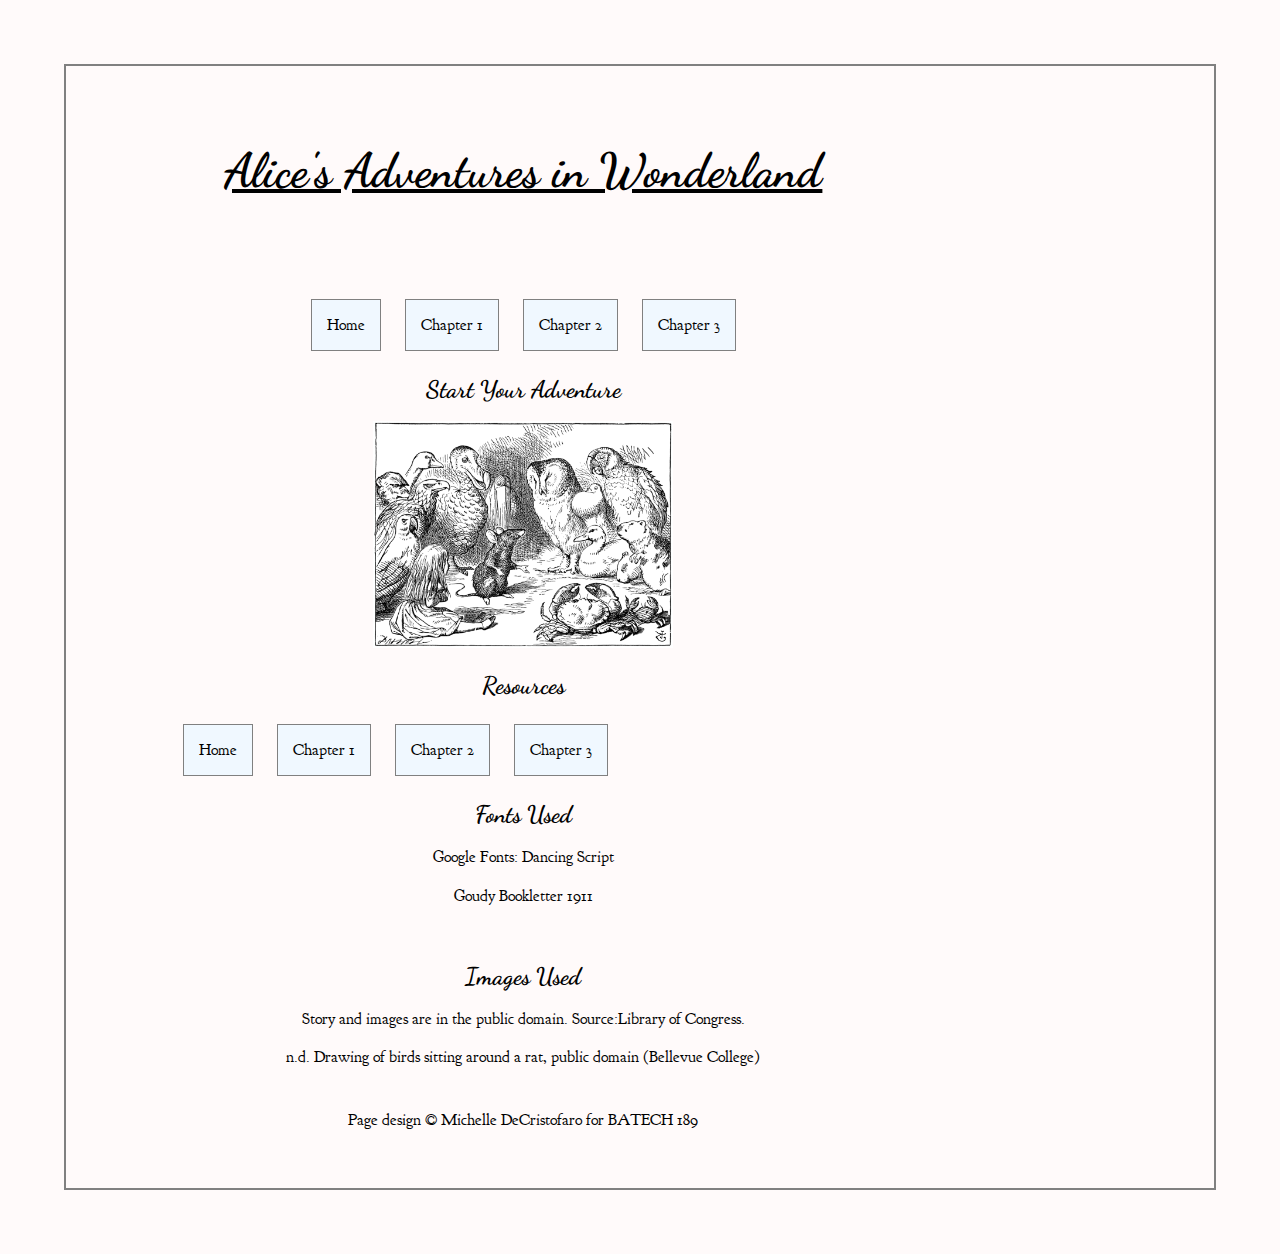
<file: index.html>
<!DOCTYPE html>
<html lang="en">
    <head>
        <meta charset="UTF-8" />
        <link rel="stylesheet" href="style.css">
       
    <title>Alice's Adventures in Wonderland</title>

<link rel="preconnect" href="https://fonts.googleapis.com">
<link rel="preconnect" href="https://fonts.gstatic.com" crossorigin>
<link href="https://fonts.googleapis.com/css2?family=Dancing+Script:wght@400..700&display=swap" rel="stylesheet">
        
<link rel="preconnect" href="https://fonts.googleapis.com">
<link rel="preconnect" href="https://fonts.gstatic.com" crossorigin>
<link href="https://fonts.googleapis.com/css2?family=Goudy+Bookletter+1911&display=swap" rel="stylesheet">

        
        <style>

            h1{
                text-align: center;
                font-family: "Dancing Script", cursive;
                line-height: 2em;
                font-size: xxx-large
            }
            h2{
                font-family: "Dancing Script", cursive;
                text-align: center;
                }    
              
            footer, div {
                text-align: center;
            }
            p, li{
                text-align: center;
            }
           
        </style>
        
        
    </head>
    <body>
    <header>
        <h1>Alice's Adventures in Wonderland</h1>
        </header><br>
        <main>
            <div class="flex container">
    <nav>
        
        <ul>
        <li><a href="index.html" class="flex-item">Home</a></li>
        <li><a href="alice_chapter1.html" class="flex-item">Chapter 1</a></li>
        <li><a href="alice_chapter2.html" class="flex-item">Chapter 2</a></li>
        <li><a href="alice_chapter3.html" class="flex-item">Chapter 3</a></li>
        </ul>
        </nav>
            </div>
            <section><br>
    <h2>Start Your Adventure</h2>
   
            </section>
    <div>
        <img src="alice_3.png" alt= "drawing birds sitting around a rat" width= "300">
    </div>
            
            <section>
        <h2>Resources</h2><br>
                
        <ul>
        <li><a href="index.html" class="flex-item">Home</a></li>
        <li><a href="alice_chapter1.html" class="flex-item">Chapter 1</a></li>
        <li><a href="alice_chapter2.html" class="flex-item">Chapter 2</a></li>
        <li><a href="alice_chapter3.html" class="flex-item">Chapter 3</a></li>
            </ul>
            </section>
            <br>
            
            <section>
            <h2>Fonts Used</h2>
            
            <p>Google Fonts:
                <a href="https://fonts.google.com/specimen/Dancing+Script" target="_blank">Dancing Script</a></p>
            <p><a href="https://fonts.google.com/specimen/Goudy+Bookletter+1911" target="_blank">Goudy Bookletter 1911</a></p>
            </section>
            <br>
        <h2>Images Used</h2>
            <section>
            <p>Story and images are in the public domain. Source:<a href="https://www.loc.gov/item/12031272" target="_blank">Library of Congress.</a></p>
            <p>n.d. Drawing of birds sitting around a rat, public domain (Bellevue College)</p>
           </section>
            
            </main>
            
            <footer>    
            <p>Page design &copy; Michelle DeCristofaro for BATECH 189</p>    
            </footer>
            
 
    </body>
</html>
</file>
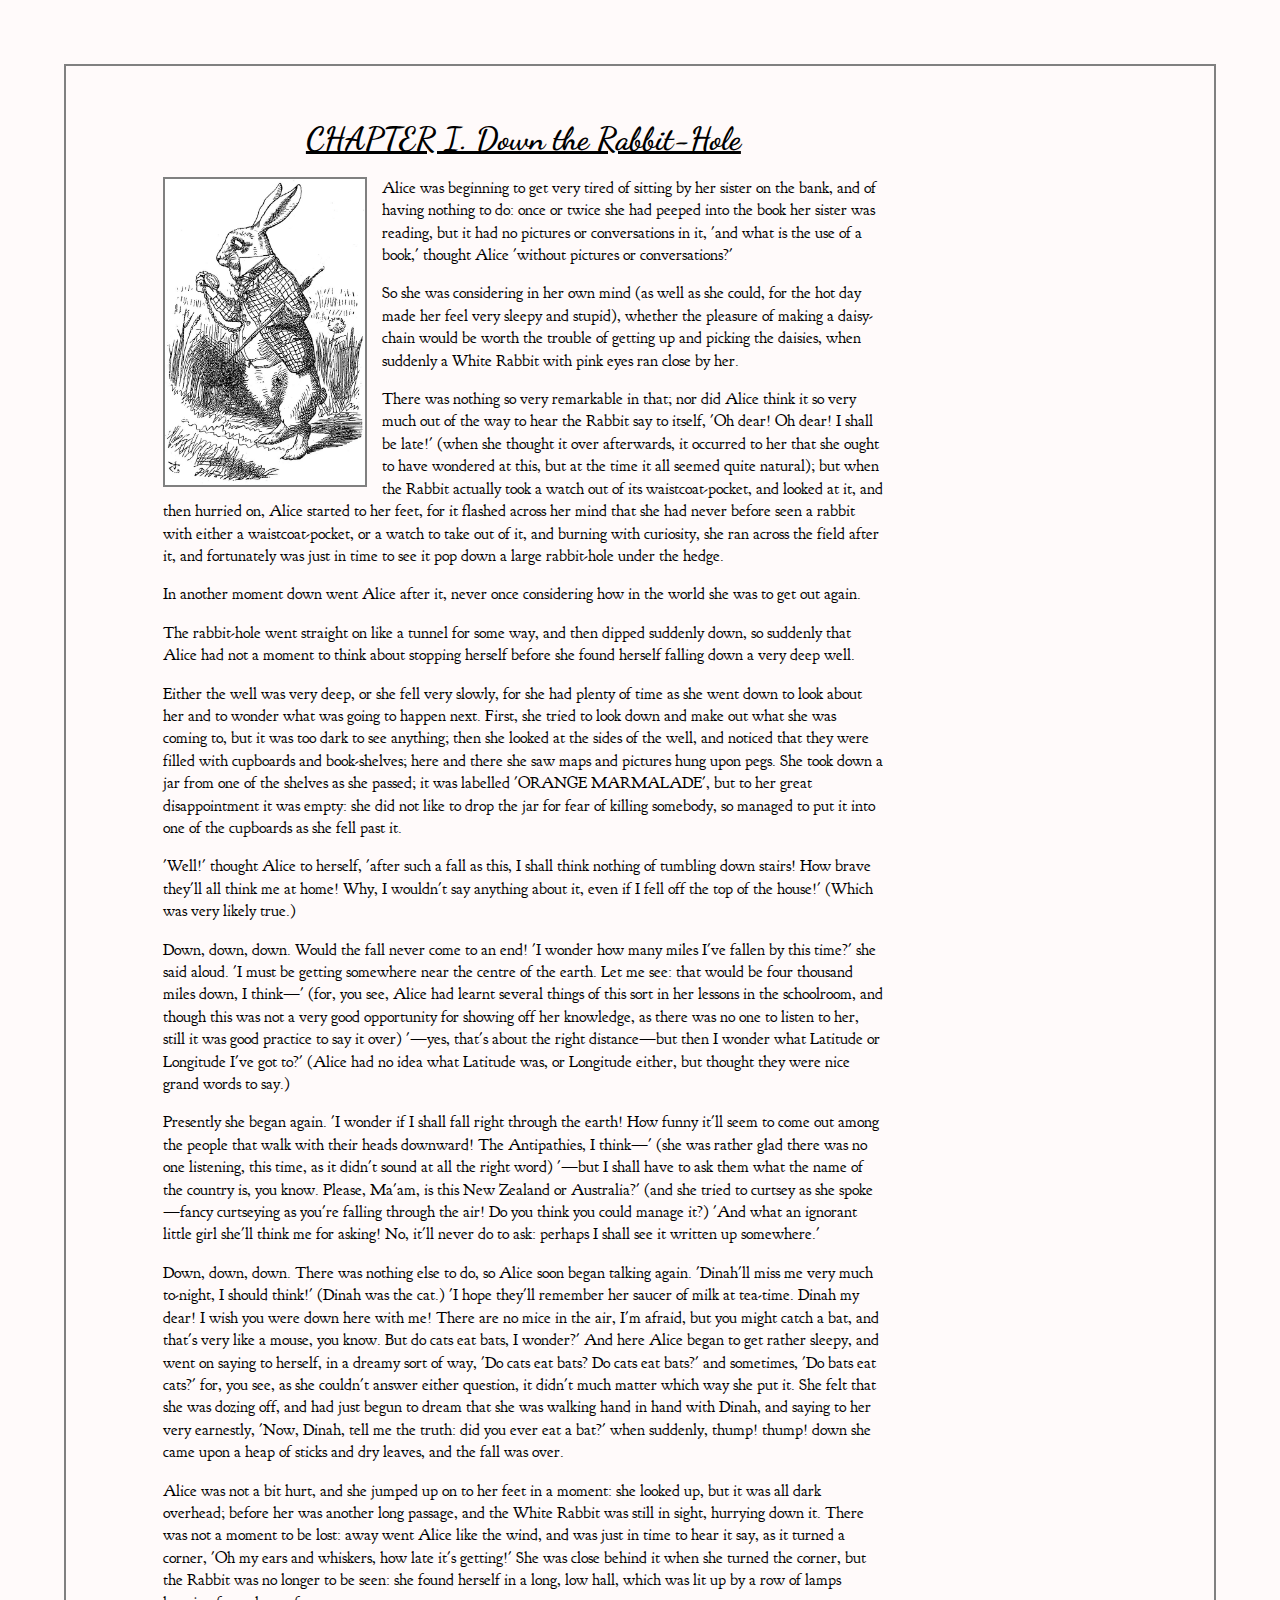
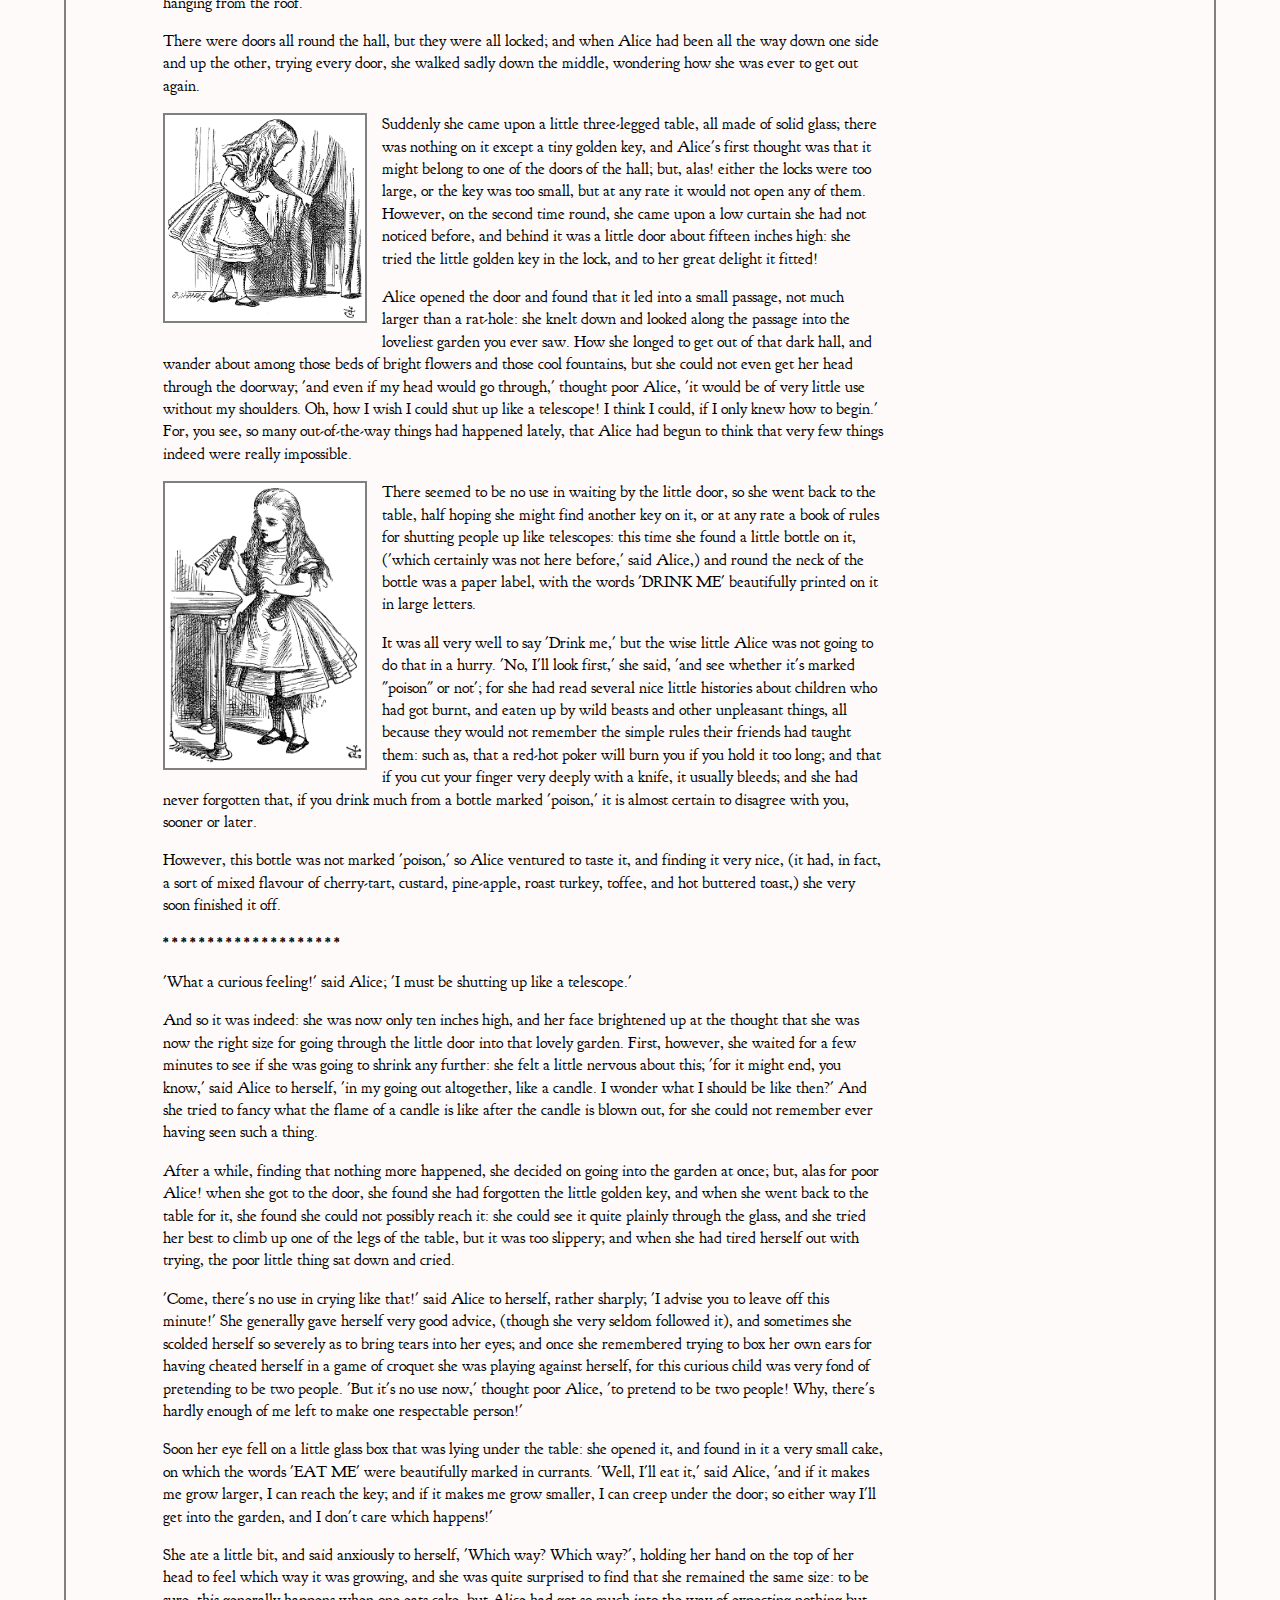
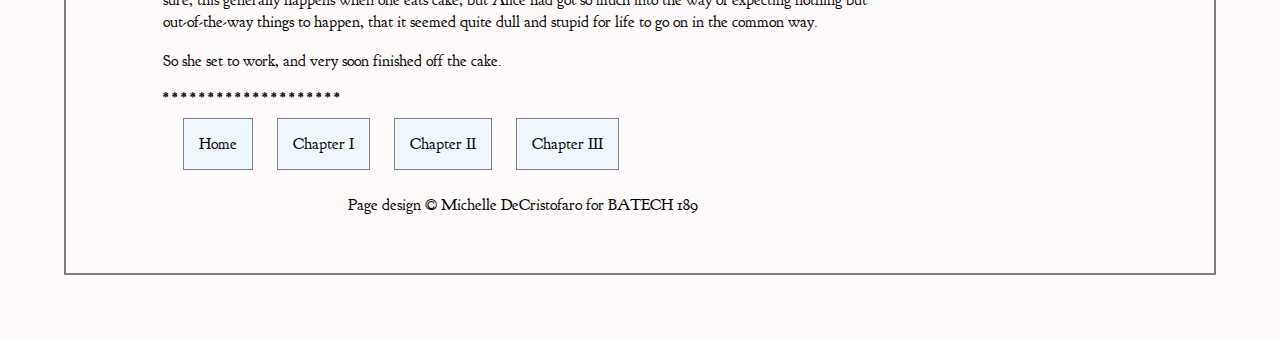
<file: alice_chapter1.html>
<!doctype html>
<html lang="en">
  <head>
    <meta charset="UTF-8" />
    <link rel="stylesheet" href="style.css" />
 <title>Chapter I. Down the Rabbit-Hole</title>
    
    <link rel="preconnect" href="https://fonts.googleapis.com" />
    <link rel="preconnect" href="https://fonts.gstatic.com" crossorigin />
    <link href="https://fonts.googleapis.com/css2?family=Dancing+Script:wght@400..700&display=swap" rel="stylesheet" />

    <link rel="preconnect" href="https://fonts.googleapis.com" />
    <link rel="preconnect" href="https://fonts.gstatic.com" crossorigin />
    <link href="https://fonts.googleapis.com/css2?family=Goudy+Bookletter+1911&display=swap" rel="stylesheet" />

   
    <style>
      img {
        float: left;
        margin-right: 15px;
        margin-bottom: 10px;
        border: solid grey 2px;
      }
      li,
      footer {
        text-align: center;
      }

      .flex-item {
        background-color: aliceblue;
        padding: 15px;
        margin-top: 20px;
        border: solid grey 1px;
      }
    </style>
  </head>

  <body>
    <main>
      <header>
        <h1>CHAPTER I. Down the Rabbit-Hole</h1>
      </header>

      <section>
        <img src="alice_1.jpg" alt="drawing birds sitting around a rat" width="200" />
        <p>
          Alice was beginning to get very tired of sitting by her sister on the bank, and of having nothing to do: once
          or twice she had peeped into the book her sister was reading, but it had no pictures or conversations in it,
          'and what is the use of a book,' thought Alice 'without pictures or conversations?'
        </p>

        <p>
          So she was considering in her own mind (as well as she could, for the hot day made her feel very sleepy and
          stupid), whether the pleasure of making a daisy-chain would be worth the trouble of getting up and picking the
          daisies, when suddenly a White Rabbit with pink eyes ran close by her.
        </p>

        <p>
          There was nothing so very remarkable in that; nor did Alice think it so very much out of the way to hear the
          Rabbit say to itself, 'Oh dear! Oh dear! I shall be late!' (when she thought it over afterwards, it occurred
          to her that she ought to have wondered at this, but at the time it all seemed quite natural); but when the
          Rabbit actually took a watch out of its waistcoat-pocket, and looked at it, and then hurried on, Alice started
          to her feet, for it flashed across her mind that she had never before seen a rabbit with either a
          waistcoat-pocket, or a watch to take out of it, and burning with curiosity, she ran across the field after it,
          and fortunately was just in time to see it pop down a large rabbit-hole under the hedge.
        </p>

        <p>
          In another moment down went Alice after it, never once considering how in the world she was to get out again.
        </p>

        <p>
          The rabbit-hole went straight on like a tunnel for some way, and then dipped suddenly down, so suddenly that
          Alice had not a moment to think about stopping herself before she found herself falling down a very deep well.
        </p>

        <p>
          Either the well was very deep, or she fell very slowly, for she had plenty of time as she went down to look
          about her and to wonder what was going to happen next. First, she tried to look down and make out what she was
          coming to, but it was too dark to see anything; then she looked at the sides of the well, and noticed that
          they were filled with cupboards and book-shelves; here and there she saw maps and pictures hung upon pegs. She
          took down a jar from one of the shelves as she passed; it was labelled 'ORANGE MARMALADE', but to her great
          disappointment it was empty: she did not like to drop the jar for fear of killing somebody, so managed to put
          it into one of the cupboards as she fell past it.
        </p>

        <p>
          'Well!' thought Alice to herself, 'after such a fall as this, I shall think nothing of tumbling down stairs!
          How brave they'll all think me at home! Why, I wouldn't say anything about it, even if I fell off the top of
          the house!' (Which was very likely true.)
        </p>

        <p>
          Down, down, down. Would the fall never come to an end! 'I wonder how many miles I've fallen by this time?' she
          said aloud. 'I must be getting somewhere near the centre of the earth. Let me see: that would be four thousand
          miles down, I think—' (for, you see, Alice had learnt several things of this sort in her lessons in the
          schoolroom, and though this was not a very good opportunity for showing off her knowledge, as there was no one
          to listen to her, still it was good practice to say it over) '—yes, that's about the right distance—but then I
          wonder what Latitude or Longitude I've got to?' (Alice had no idea what Latitude was, or Longitude either, but
          thought they were nice grand words to say.)
        </p>

        <p>
          Presently she began again. 'I wonder if I shall fall right through the earth! How funny it'll seem to come out
          among the people that walk with their heads downward! The Antipathies, I think—' (she was rather glad there
          was no one listening, this time, as it didn't sound at all the right word) '—but I shall have to ask them what
          the name of the country is, you know. Please, Ma'am, is this New Zealand or Australia?' (and she tried to
          curtsey as she spoke—fancy curtseying as you're falling through the air! Do you think you could manage it?)
          'And what an ignorant little girl she'll think me for asking! No, it'll never do to ask: perhaps I shall see
          it written up somewhere.'
        </p>

        <p>
          Down, down, down. There was nothing else to do, so Alice soon began talking again. 'Dinah'll miss me very much
          to-night, I should think!' (Dinah was the cat.) 'I hope they'll remember her saucer of milk at tea-time. Dinah
          my dear! I wish you were down here with me! There are no mice in the air, I'm afraid, but you might catch a
          bat, and that's very like a mouse, you know. But do cats eat bats, I wonder?' And here Alice began to get
          rather sleepy, and went on saying to herself, in a dreamy sort of way, 'Do cats eat bats? Do cats eat bats?'
          and sometimes, 'Do bats eat cats?' for, you see, as she couldn't answer either question, it didn't much matter
          which way she put it. She felt that she was dozing off, and had just begun to dream that she was walking hand
          in hand with Dinah, and saying to her very earnestly, 'Now, Dinah, tell me the truth: did you ever eat a bat?'
          when suddenly, thump! thump! down she came upon a heap of sticks and dry leaves, and the fall was over.
        </p>

        <p>
          Alice was not a bit hurt, and she jumped up on to her feet in a moment: she looked up, but it was all dark
          overhead; before her was another long passage, and the White Rabbit was still in sight, hurrying down it.
          There was not a moment to be lost: away went Alice like the wind, and was just in time to hear it say, as it
          turned a corner, 'Oh my ears and whiskers, how late it's getting!' She was close behind it when she turned the
          corner, but the Rabbit was no longer to be seen: she found herself in a long, low hall, which was lit up by a
          row of lamps hanging from the roof.
        </p>

        <p>
          There were doors all round the hall, but they were all locked; and when Alice had been all the way down one
          side and up the other, trying every door, she walked sadly down the middle, wondering how she was ever to get
          out again.
        </p>
        <img src="alice_1_2.png" alt="Alice looking behind a curtain" width="200" />
        <p>
          Suddenly she came upon a little three-legged table, all made of solid glass; there was nothing on it except a
          tiny golden key, and Alice's first thought was that it might belong to one of the doors of the hall; but,
          alas! either the locks were too large, or the key was too small, but at any rate it would not open any of
          them. However, on the second time round, she came upon a low curtain she had not noticed before, and behind it
          was a little door about fifteen inches high: she tried the little golden key in the lock, and to her great
          delight it fitted!
        </p>

        <p>
          Alice opened the door and found that it led into a small passage, not much larger than a rat-hole: she knelt
          down and looked along the passage into the loveliest garden you ever saw. How she longed to get out of that
          dark hall, and wander about among those beds of bright flowers and those cool fountains, but she could not
          even get her head through the doorway; 'and even if my head would go through,' thought poor Alice, 'it would
          be of very little use without my shoulders. Oh, how I wish I could shut up like a telescope! I think I could,
          if I only knew how to begin.' For, you see, so many out-of-the-way things had happened lately, that Alice had
          begun to think that very few things indeed were really impossible.
        </p>
        <img src="alice_1_3.png" alt="Alice holding a bottle" width="200" />
        <p>
          There seemed to be no use in waiting by the little door, so she went back to the table, half hoping she might
          find another key on it, or at any rate a book of rules for shutting people up like telescopes: this time she
          found a little bottle on it, ('which certainly was not here before,' said Alice,) and round the neck of the
          bottle was a paper label, with the words 'DRINK ME' beautifully printed on it in large letters.
        </p>

        <p>
          It was all very well to say 'Drink me,' but the wise little Alice was not going to do that in a hurry. 'No,
          I'll look first,' she said, 'and see whether it's marked "poison" or not'; for she had read several nice
          little histories about children who had got burnt, and eaten up by wild beasts and other unpleasant things,
          all because they would not remember the simple rules their friends had taught them: such as, that a red-hot
          poker will burn you if you hold it too long; and that if you cut your finger very deeply with a knife, it
          usually bleeds; and she had never forgotten that, if you drink much from a bottle marked 'poison,' it is
          almost certain to disagree with you, sooner or later.
        </p>

        <p>
          However, this bottle was not marked 'poison,' so Alice ventured to taste it, and finding it very nice, (it
          had, in fact, a sort of mixed flavour of cherry-tart, custard, pine-apple, roast turkey, toffee, and hot
          buttered toast,) she very soon finished it off.
        </p>
      </section>
      * * * * * * * * * * * * * * * * * * * *
      <section>
        <p>'What a curious feeling!' said Alice; 'I must be shutting up like a telescope.'</p>
        <p>
          And so it was indeed: she was now only ten inches high, and her face brightened up at the thought that she was
          now the right size for going through the little door into that lovely garden. First, however, she waited for a
          few minutes to see if she was going to shrink any further: she felt a little nervous about this; 'for it might
          end, you know,' said Alice to herself, 'in my going out altogether, like a candle. I wonder what I should be
          like then?' And she tried to fancy what the flame of a candle is like after the candle is blown out, for she
          could not remember ever having seen such a thing.
        </p>
        <p>
          After a while, finding that nothing more happened, she decided on going into the garden at once; but, alas for
          poor Alice! when she got to the door, she found she had forgotten the little golden key, and when she went
          back to the table for it, she found she could not possibly reach it: she could see it quite plainly through
          the glass, and she tried her best to climb up one of the legs of the table, but it was too slippery; and when
          she had tired herself out with trying, the poor little thing sat down and cried.
        </p>
        <p>
          'Come, there's no use in crying like that!' said Alice to herself, rather sharply; 'I advise you to leave off
          this minute!' She generally gave herself very good advice, (though she very seldom followed it), and sometimes
          she scolded herself so severely as to bring tears into her eyes; and once she remembered trying to box her own
          ears for having cheated herself in a game of croquet she was playing against herself, for this curious child
          was very fond of pretending to be two people. 'But it's no use now,' thought poor Alice, 'to pretend to be two
          people! Why, there's hardly enough of me left to make one respectable person!'
        </p>

        <p>
          Soon her eye fell on a little glass box that was lying under the table: she opened it, and found in it a very
          small cake, on which the words 'EAT ME' were beautifully marked in currants. 'Well, I'll eat it,' said Alice,
          'and if it makes me grow larger, I can reach the key; and if it makes me grow smaller, I can creep under the
          door; so either way I'll get into the garden, and I don't care which happens!'
        </p>
        <p>
          She ate a little bit, and said anxiously to herself, 'Which way? Which way?', holding her hand on the top of
          her head to feel which way it was growing, and she was quite surprised to find that she remained the same
          size: to be sure, this generally happens when one eats cake, but Alice had got so much into the way of
          expecting nothing but out-of-the-way things to happen, that it seemed quite dull and stupid for life to go on
          in the common way.
        </p>
        <p>So she set to work, and very soon finished off the cake.</p>
      </section>
      * * * * * * * * * * * * * * * * * * * *
      <section>
        <br />
        <div class="flex container">
          <ul>
            <li><a href="index.html" class="flex-item">Home</a></li>
            <li><a href="alice_chapter1.html" class="flex-item">Chapter I</a></li>
            <li><a href="alice_chapter2.html" class="flex-item">Chapter II</a></li>
            <li><a href="alice_chapter3.html" class="flex-item">Chapter III</a></li>
          </ul>
        </div>
        <br />

        <footer>
          <p>Page design &copy; Michelle DeCristofaro for BATECH 189</p>
        </footer>
      </section>
    </main>
  </body>
</html>
</file>
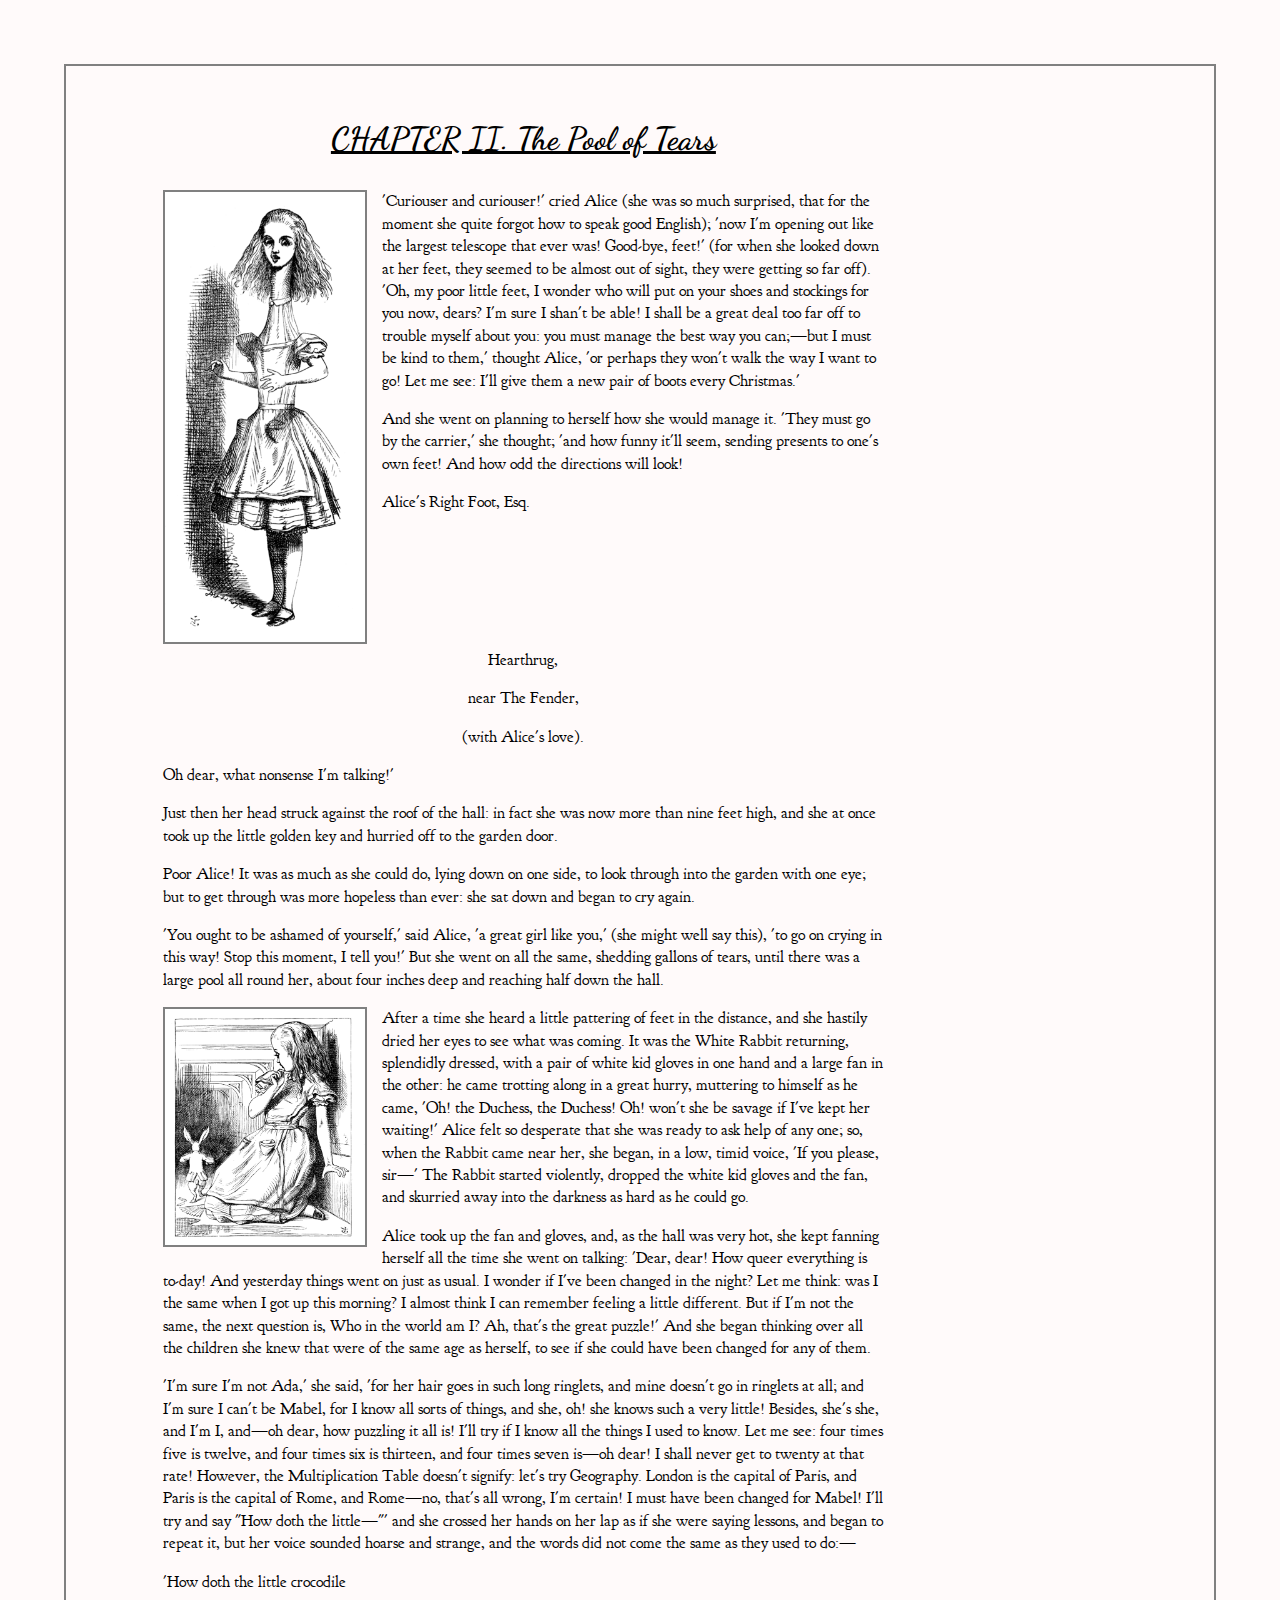
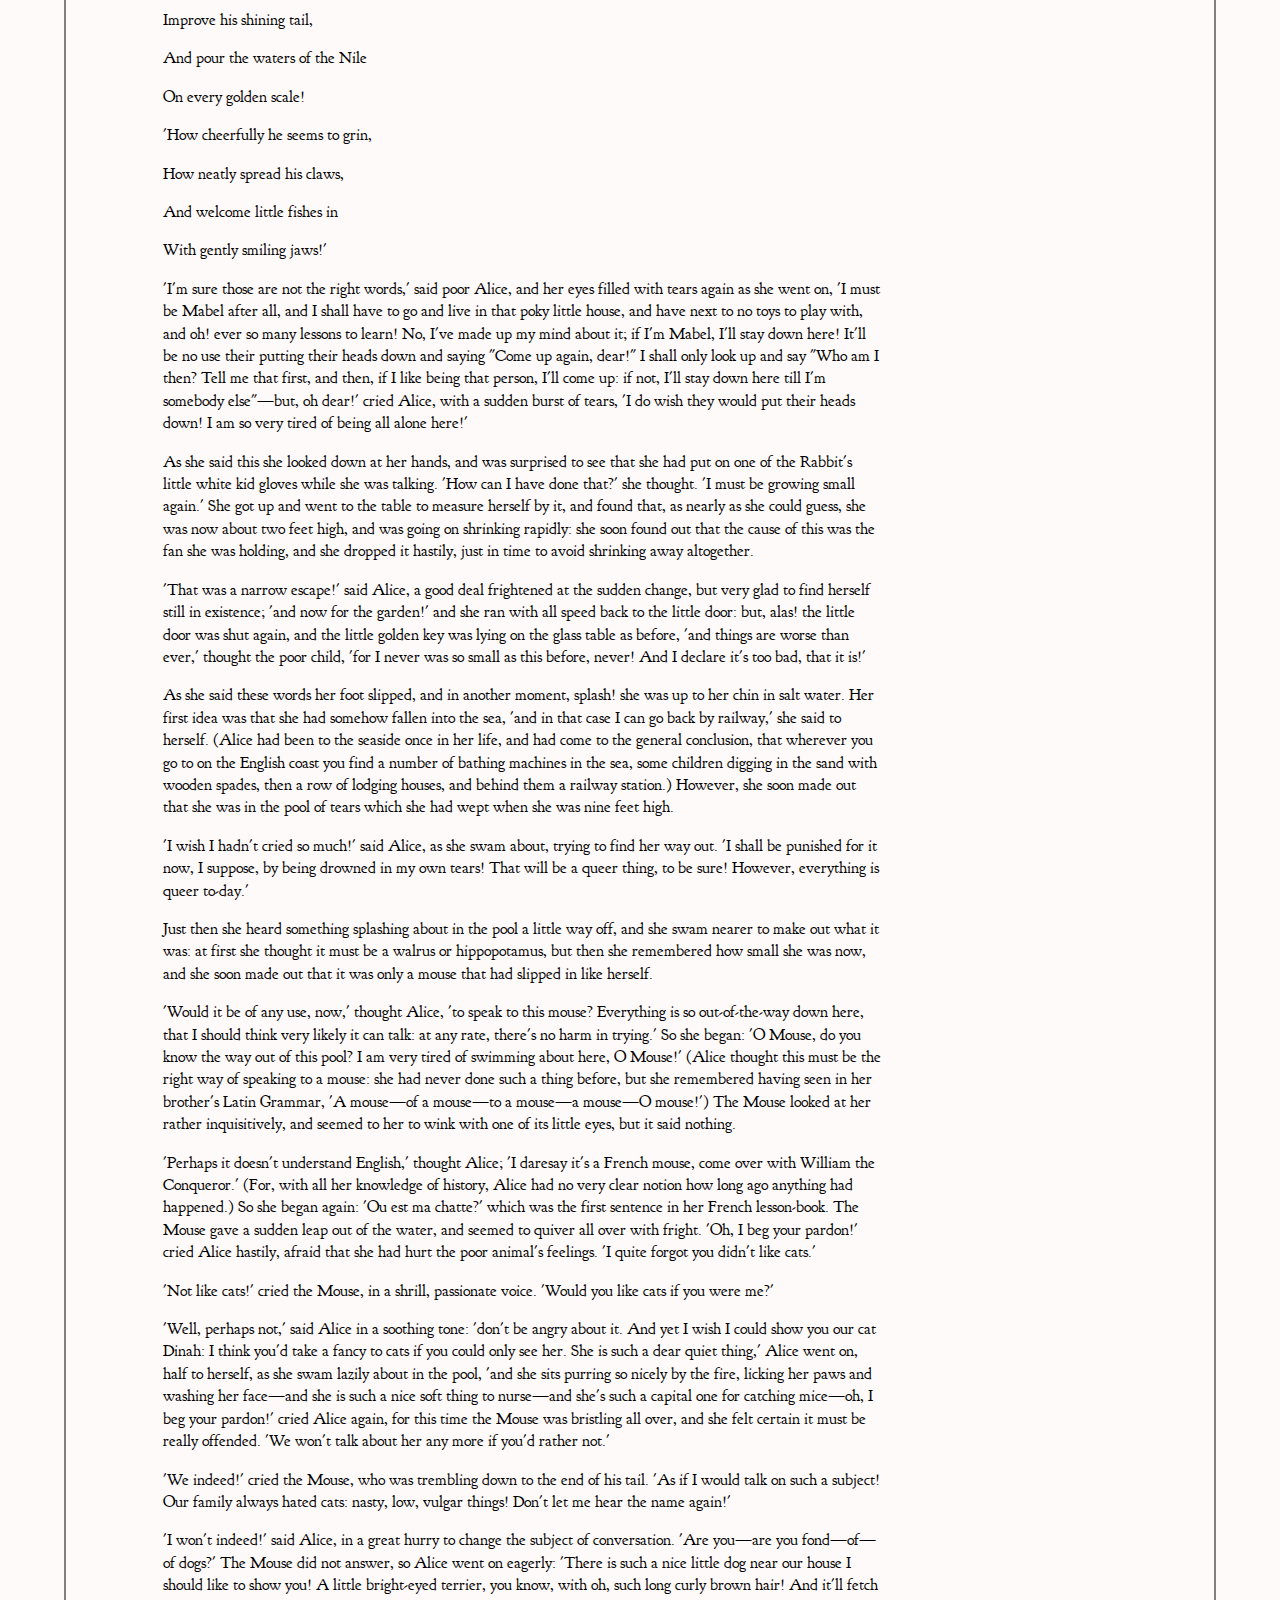
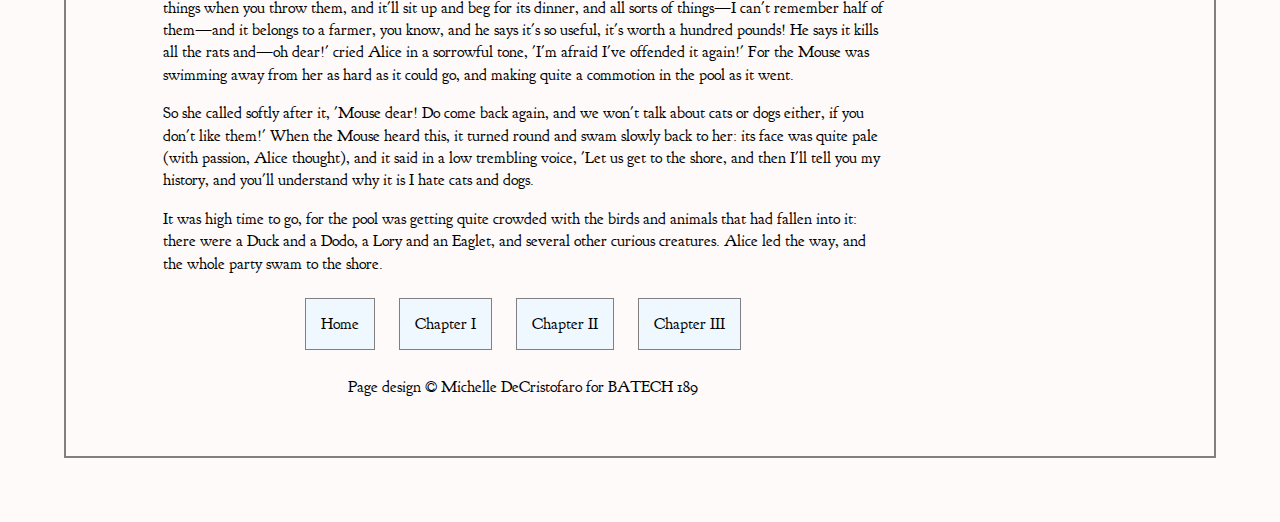
<file: alice_chapter2.html>
<!DOCTYPE html>
<html lang="en">
    <head>
        <meta charset="UTF-8" />
        <link rel="stylesheet" href="style.css">
       <title>Chapter 2. The Pool of Tears </title>
      
       <link rel="preconnect" href="https://fonts.googleapis.com" />
    <link rel="preconnect" href="https://fonts.gstatic.com" crossorigin />
    <link href="https://fonts.googleapis.com/css2?family=Dancing+Script:wght@400..700&display=swap" rel="stylesheet" />

    <link rel="preconnect" href="https://fonts.googleapis.com" />
    <link rel="preconnect" href="https://fonts.gstatic.com" crossorigin />
    <link href="https://fonts.googleapis.com/css2?family=Goudy+Bookletter+1911&display=swap" rel="stylesheet" />
      
      
    
      
  <style>
    img{
      
      float: left; 
      margin-right: 15px;
      margin-bottom: 5px;
      border: solid grey 2px;
        }  
    h1{
      margin-bottom:35px;
      font-size: xx-large
      
    } 
     li, footer, div {
        text-align: center;
       clear:left;
      }
    footer{
      margin-top: 40px;
    }
      .flex-item {
        background-color: aliceblue;
        padding: 15px;
        margin-top: 20px;
        border: solid grey 1px;
      }
      
  </style>
  
  
  </head>
  
<body> 
  <main>
 <section>
    
<header>
  <h1>CHAPTER II. The Pool of Tears</h1>
</header>
    

 <img src="alice_ch2.png" alt="Alice growing taller" width="200">
 
 <section>
   <p>'Curiouser and curiouser!' cried Alice (she was so much surprised, that for the moment she quite forgot how to speak good English); 'now I'm opening out like the largest telescope that ever was! Good-bye, feet!' (for when she looked down at her feet, they seemed to be almost out of sight, they were getting so far off). 'Oh, my poor little feet, I wonder who will put on your shoes and stockings for you now, dears? I'm sure I shan't be able! I shall be a great deal too far off to trouble myself about you: you must manage the best way you can;—but I must be kind to them,' thought Alice, 'or perhaps they won't walk the way I want to go! Let me see: I'll give them a new pair of boots every Christmas.'</p></section>
    
  <section>
      <p>And she went on planning to herself how she would manage it. 'They must go by the carrier,' she thought; 'and how funny it'll seem, sending presents to one's own feet! And how odd the directions will look!</p>
    
    <p>Alice's Right Foot, Esq.</p>
   <div><p>Hearthrug,</p></div>
    <div><p>near The Fender,</p></div> 
     <div><p>(with Alice's love).</p></div>
   </section>
   
  <section>
      <p>Oh dear, what nonsense I'm talking!'</p>
<p>Just then her head struck against the roof of the hall: in fact she was now more than nine feet high, and she at once took up the little golden key and hurried off to the garden door.</p>
<p>Poor Alice! It was as much as she could do, lying down on one side, to look through into the garden with one eye; but to get through was more hopeless than ever: she sat down and began to cry again.</p>
     <p> 'You ought to be ashamed of yourself,' said Alice, 'a great girl like you,' (she might well say this), 'to go on crying in this way! Stop this moment, I tell you!' But she went on all the same, shedding gallons of tears, until there was a large pool all round her, about four inches deep and reaching half down the hall.</p></section>
   
    <section>
       <img src="alice_ch2_2.png" alt="Alice sees the white rabbit" width="200">
 
      <p>After a time she heard a little pattering of feet in the distance, and she hastily dried her eyes to see what was coming. It was the White Rabbit returning, splendidly dressed, with a pair of white kid gloves in one hand and a large fan in the other: he came trotting along in a great hurry, muttering to himself as he came, 'Oh! the Duchess, the Duchess! Oh! won't she be savage if I've kept her waiting!' Alice felt so desperate that she was ready to ask help of any one; so, when the Rabbit came near her, she began, in a low, timid voice, 'If you please, sir—' The Rabbit started violently, dropped the white kid gloves and the fan, and skurried away into the darkness as hard as he could go.</p></section>
   
   <section>
     <p>Alice took up the fan and gloves, and, as the hall was very hot, she kept fanning herself all the time she went on talking: 'Dear, dear! How queer everything is to-day! And yesterday things went on just as usual. I wonder if I've been changed in the night? Let me think: was I the same when I got up this morning? I almost think I can remember feeling a little different. But if I'm not the same, the next question is, Who in the world am I? Ah, that's the great puzzle!' And she began thinking over all the children she knew that were of the same age as herself, to see if she could have been changed for any of them.</p></section>
   
   <section>
     <p>'I'm sure I'm not Ada,' she said, 'for her hair goes in such long ringlets, and mine doesn't go in ringlets at all; and I'm sure I can't be Mabel, for I know all sorts of things, and she, oh! she knows such a very little! Besides, she's she, and I'm I, and—oh dear, how puzzling it all is! I'll try if I know all the things I used to know. Let me see: four times five is twelve, and four times six is thirteen, and four times seven is—oh dear! I shall never get to twenty at that rate! However, the Multiplication Table doesn't signify: let's try Geography. London is the capital of Paris, and Paris is the capital of Rome, and Rome—no, that's all wrong, I'm certain! I must have been changed for Mabel! I'll try and say "How doth the little—"' and she crossed her hands on her lap as if she were saying lessons, and began to repeat it, but her voice sounded hoarse and strange, and the words did not come the same as they used to do:—</p>
     <p>'How doth the little crocodile</p>
      <p>Improve his shining tail,</p>
     <p>And pour the waters of the Nile</p>
      <p>On every golden scale!</p>

    <p> 'How cheerfully he seems to grin,</p>
    <p>  How neatly spread his claws,</p>
    <p> And welcome little fishes in</p>
    <p>  With gently smiling jaws!'</p>
     </section>
  <section>
    <p>'I'm sure those are not the right words,' said poor Alice, and her eyes filled with tears again as she went on, 'I must be Mabel after all, and I shall have to go and live in that poky little house, and have next to no toys to play with, and oh! ever so many lessons to learn! No, I've made up my mind about it; if I'm Mabel, I'll stay down here! It'll be no use their putting their heads down and saying "Come up again, dear!" I shall only look up and say "Who am I then? Tell me that first, and then, if I like being that person, I'll come up: if not, I'll stay down here till I'm somebody else"—but, oh dear!' cried Alice, with a sudden burst of tears, 'I do wish they would put their heads down! I am so very tired of being all alone here!'</p></section> 
   
   <section>
    <p>As she said this she looked down at her hands, and was surprised to see that she had put on one of the Rabbit's little white kid gloves while she was talking. 'How can I have done that?' she thought. 'I must be growing small again.' She got up and went to the table to measure herself by it, and found that, as nearly as she could guess, she was now about two feet high, and was going on shrinking rapidly: she soon found out that the cause of this was the fan she was holding, and she dropped it hastily, just in time to avoid shrinking away altogether.</p>
     </section>
   <section>
    <p>'That was a narrow escape!' said Alice, a good deal frightened at the sudden change, but very glad to find herself still in existence; 'and now for the garden!' and she ran with all speed back to the little door: but, alas! the little door was shut again, and the little golden key was lying on the glass table as before, 'and things are worse than ever,' thought the poor child, 'for I never was so small as this before, never! And I declare it's too bad, that it is!'</p></section>
   <section>
     <p>As she said these words her foot slipped, and in another moment, splash! she was up to her chin in salt water. Her first idea was that she had somehow fallen into the sea, 'and in that case I can go back by railway,' she said to herself. (Alice had been to the seaside once in her life, and had come to the general conclusion, that wherever you go to on the English coast you find a number of bathing machines in the sea, some children digging in the sand with wooden spades, then a row of lodging houses, and behind them a railway station.) However, she soon made out that she was in the pool of tears which she had wept when she was nine feet high.</p></section>
   
   <section>
   <p>'I wish I hadn't cried so much!' said Alice, as she swam about, trying to find her way out. 'I shall be punished for it now, I suppose, by being drowned in my own tears! That will be a queer thing, to be sure! However, everything is queer to-day.'</p></section>

   <section>
<p>Just then she heard something splashing about in the pool a little way off, and she swam nearer to make out what it was: at first she thought it must be a walrus or hippopotamus, but then she remembered how small she was now, and she soon made out that it was only a mouse that had slipped in like herself.</p></section>
   
   <section>
  <p> 'Would it be of any use, now,' thought Alice, 'to speak to this mouse? Everything is so out-of-the-way down here, that I should think very likely it can talk: at any rate, there's no harm in trying.' So she began: 'O Mouse, do you know the way out of this pool? I am very tired of swimming about here, O Mouse!' (Alice thought this must be the right way of speaking to a mouse: she had never done such a thing before, but she remembered having seen in her brother's Latin Grammar, 'A mouse—of a mouse—to a mouse—a mouse—O mouse!') The Mouse looked at her rather inquisitively, and seemed to her to wink with one of its little eyes, but it said nothing.</p></section>
  
   <section><p>'Perhaps it doesn't understand English,' thought Alice; 'I daresay it's a French mouse, come over with William the Conqueror.' (For, with all her knowledge of history, Alice had no very clear notion how long ago anything had happened.) So she began again: 'Ou est ma chatte?' which was the first sentence in her French lesson-book. The Mouse gave a sudden leap out of the water, and seemed to quiver all over with fright. 'Oh, I beg your pardon!' cried Alice hastily, afraid that she had hurt the poor animal's feelings. 'I quite forgot you didn't like cats.'</p></section>
   
  <section>
    <p>'Not like cats!' cried the Mouse, in a shrill, passionate voice. 'Would you like cats if you were me?'</p></section>
   
   <section>
     <p>'Well, perhaps not,' said Alice in a soothing tone: 'don't be angry about it. And yet I wish I could show you our cat Dinah: I think you'd take a fancy to cats if you could only see her. She is such a dear quiet thing,' Alice went on, half to herself, as she swam lazily about in the pool, 'and she sits purring so nicely by the fire, licking her paws and washing her face—and she is such a nice soft thing to nurse—and she's such a capital one for catching mice—oh, I beg your pardon!' cried Alice again, for this time the Mouse was bristling all over, and she felt certain it must be really offended. 'We won't talk about her any more if you'd rather not.'</p></section>
   
   <section>
     <p>'We indeed!' cried the Mouse, who was trembling down to the end of his tail. 'As if I would talk on such a subject! Our family always hated cats: nasty, low, vulgar things! Don't let me hear the name again!'</p></section>
   
   <section>
     <p>'I won't indeed!' said Alice, in a great hurry to change the subject of conversation. 'Are you—are you fond—of—of dogs?' The Mouse did not answer, so Alice went on eagerly: 'There is such a nice little dog near our house I should like to show you! A little bright-eyed terrier, you know, with oh, such long curly brown hair! And it'll fetch things when you throw them, and it'll sit up and beg for its dinner, and all sorts of things—I can't remember half of them—and it belongs to a farmer, you know, and he says it's so useful, it's worth a hundred pounds! He says it kills all the rats and—oh dear!' cried Alice in a sorrowful tone, 'I'm afraid I've offended it again!' For the Mouse was swimming away from her as hard as it could go, and making quite a commotion in the pool as it went.</p></section>
   
   <section>
     <p>So she called softly after it, 'Mouse dear! Do come back again, and we won't talk about cats or dogs either, if you don't like them!' When the Mouse heard this, it turned round and swam slowly back to her: its face was quite pale (with passion, Alice thought), and it said in a low trembling voice, 'Let us get to the shore, and then I'll tell you my history, and you'll understand why it is I hate cats and dogs.</p></section>
   <section>
     <p>It was high time to go, for the pool was getting quite crowded with the birds and animals that had fallen into it: there were a Duck and a Dodo, a Lory and an Eaglet, and several other curious creatures. Alice led the way, and the whole party swam to the shore.</p></section>

 <br>
            <section>
                 <div class="flex container">
          <ul>
            <li><a href="index.html" class="flex-item">Home</a></li>
            <li><a href="alice_chapter1.html" class="flex-item">Chapter I</a></li>
            <li><a href="alice_chapter2.html" class="flex-item">Chapter II</a></li>
            <li><a href="alice_chapter3.html" class="flex-item">Chapter III</a></li>
          </ul>
        </div>
  </section>
 
  <section>
     <footer>    
            <p>Page design &copy; Michelle DeCristofaro for BATECH 189</p>    
 </footer>
      </section>
    </main>
  </body>
</html>
</file>
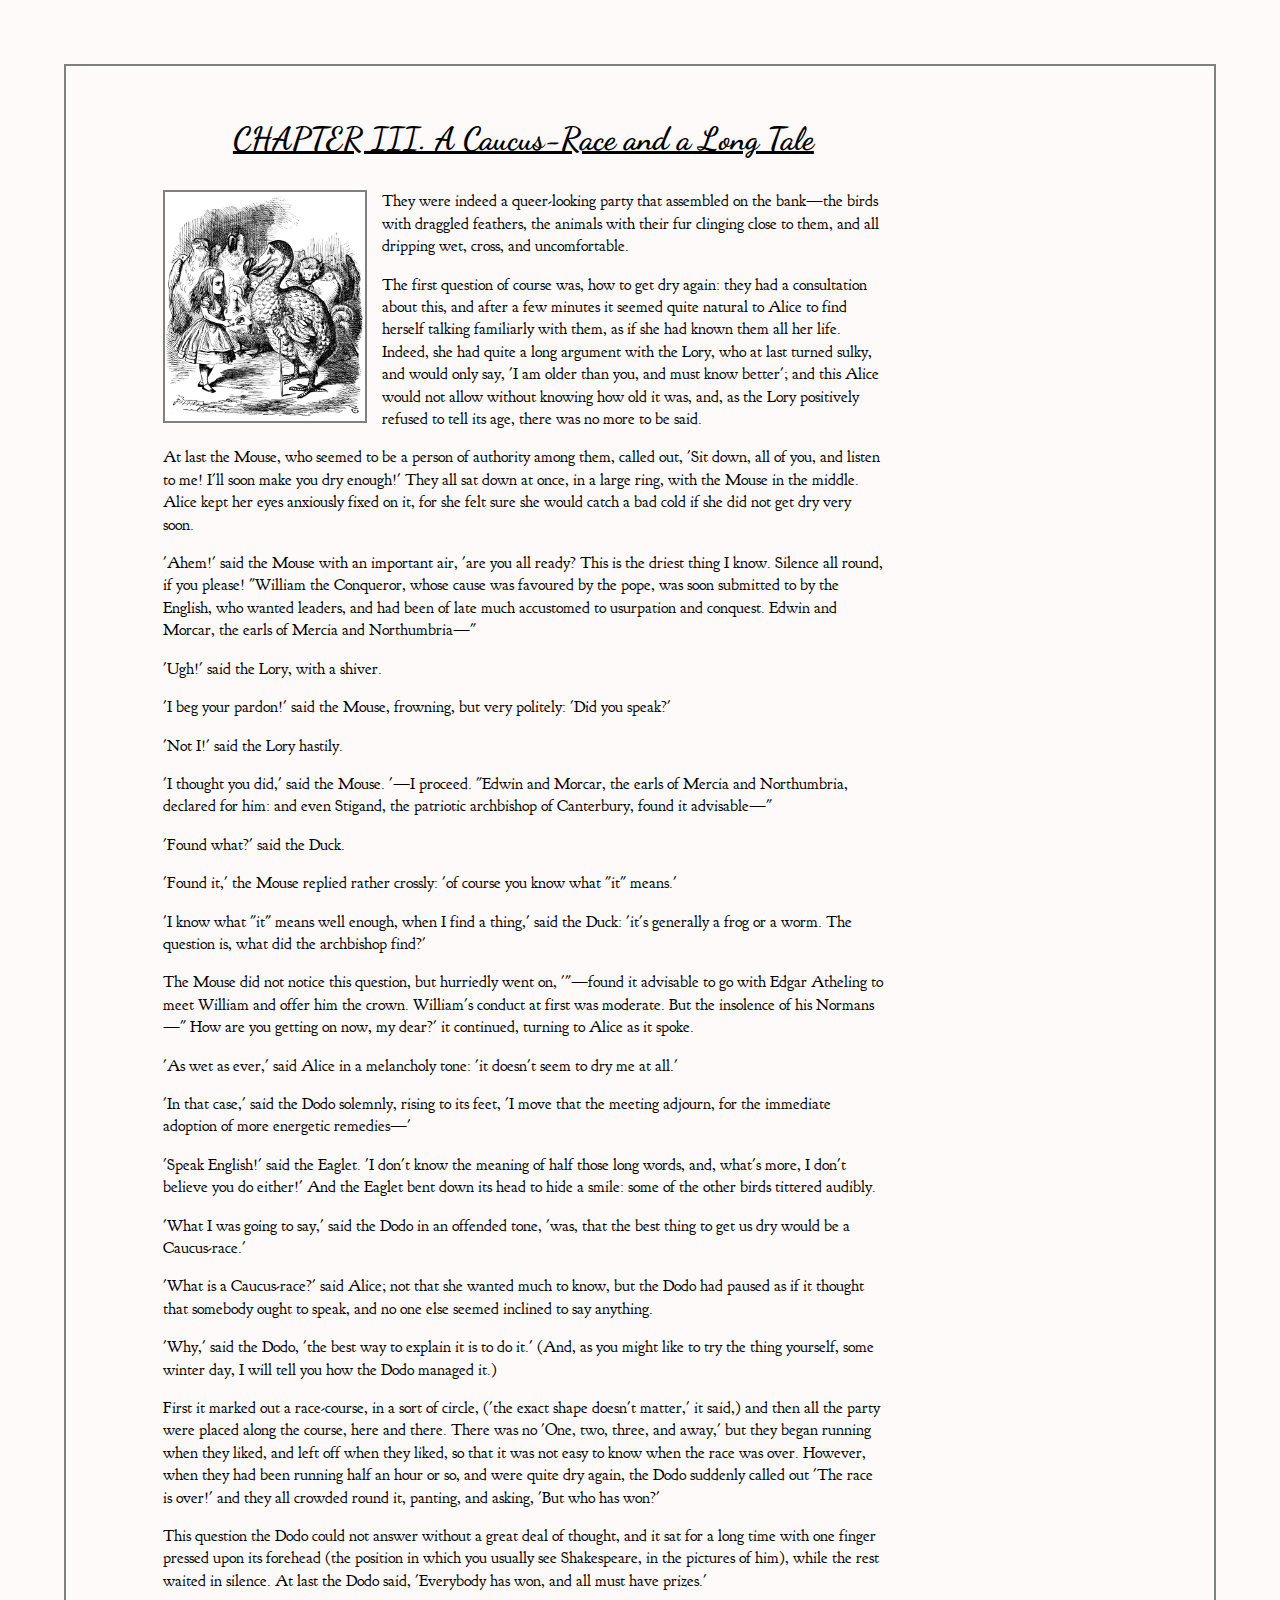
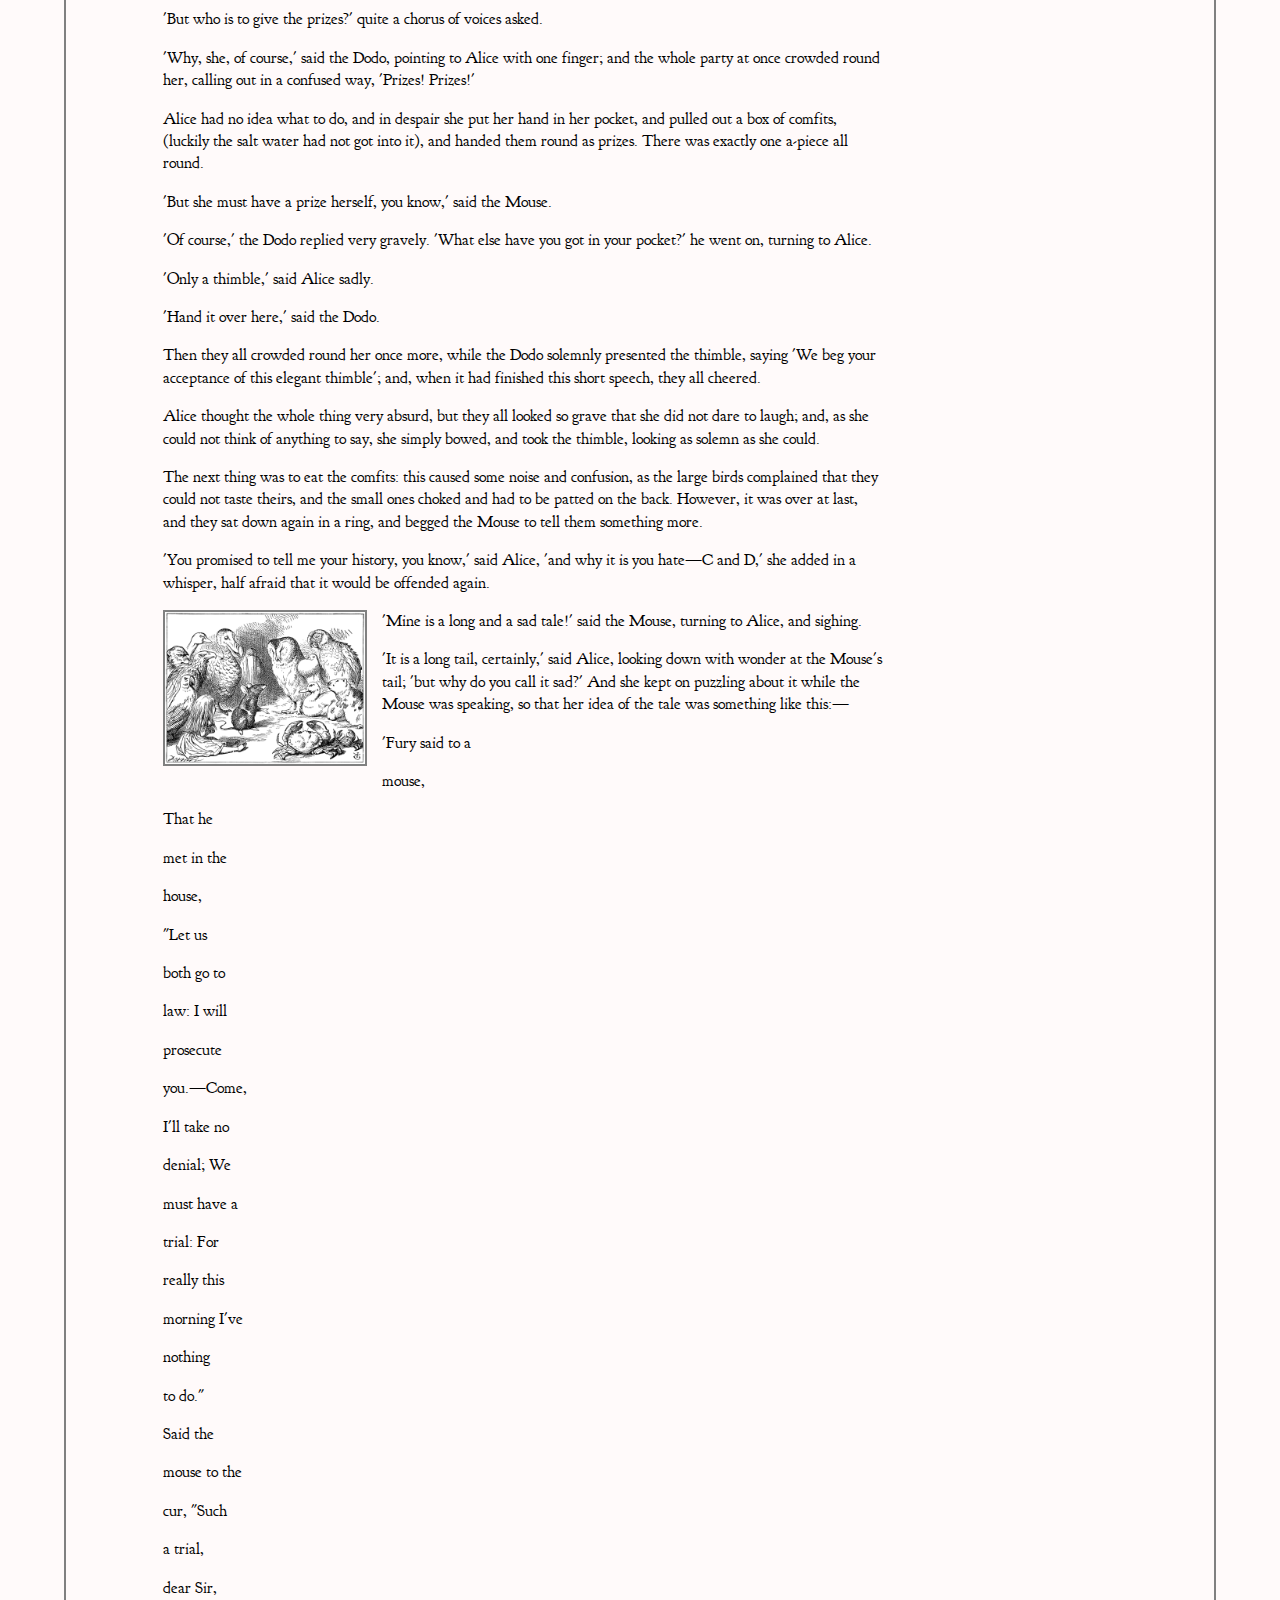
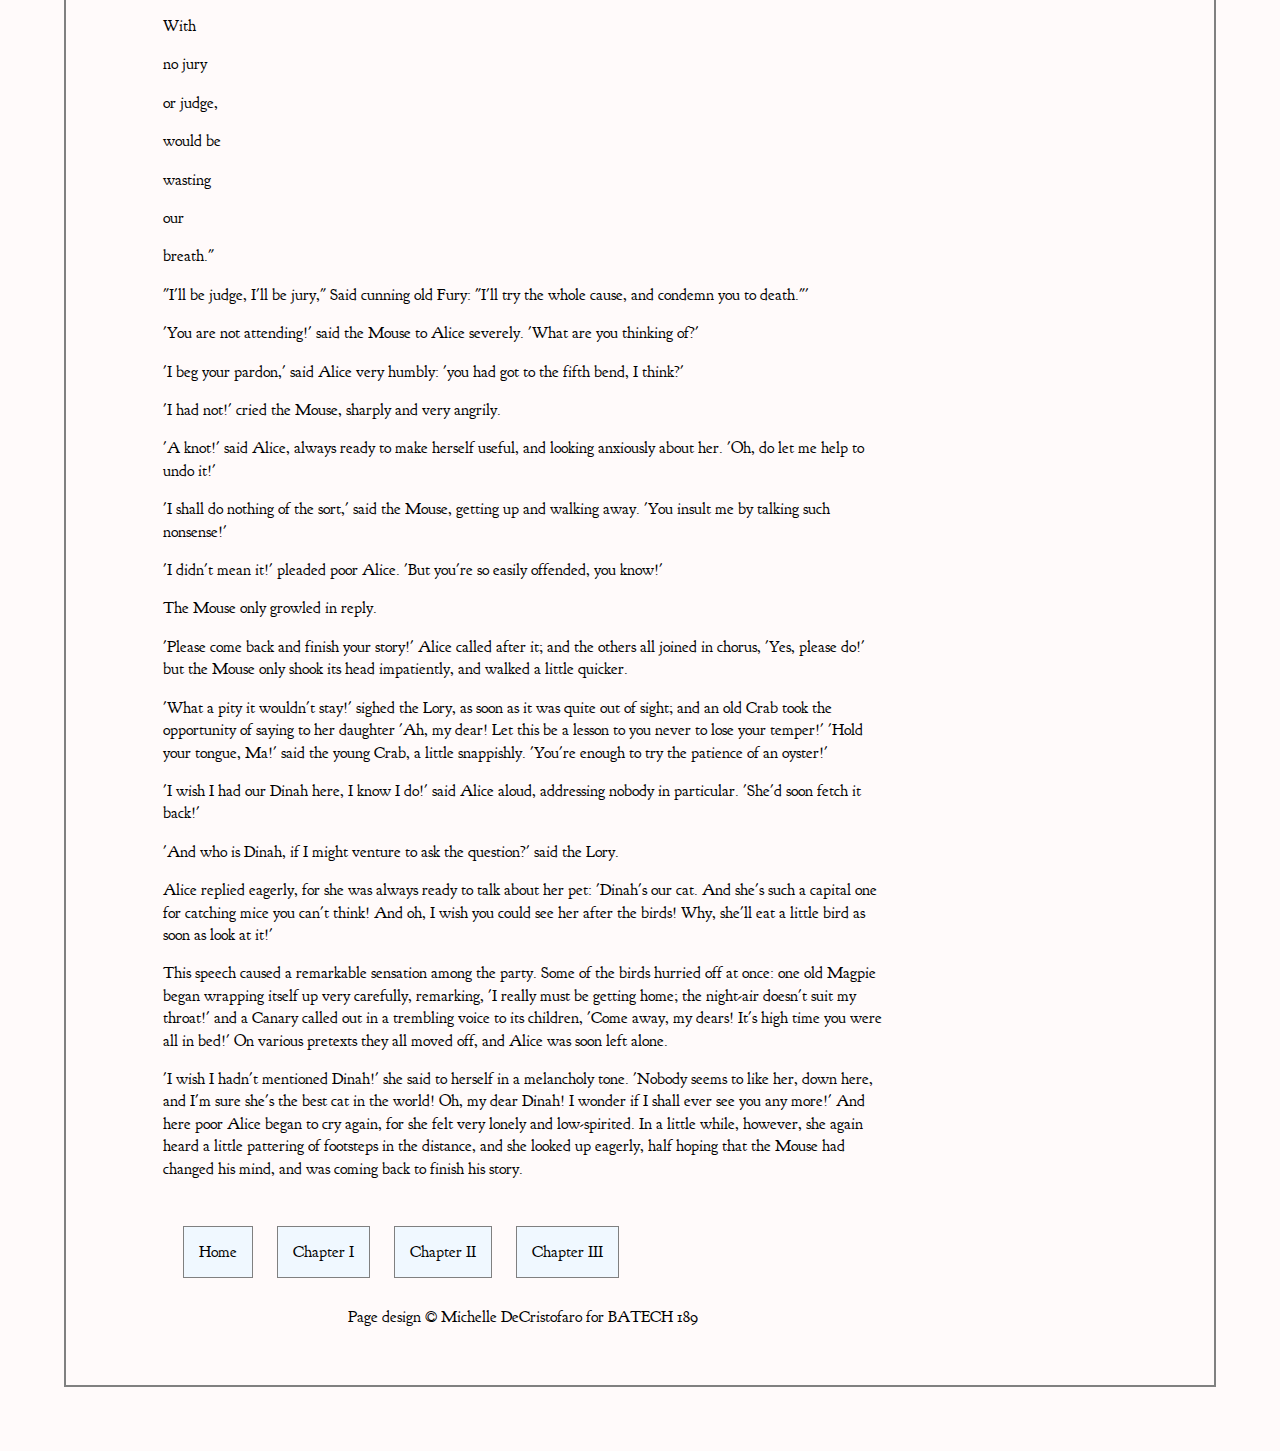
<file: alice_chapter3.html>
<!doctype html>
<html lang="en">
 <head>
  <meta charset="UTF-8" />
  <link rel="stylesheet" href="style.css" />
  <title>Chapter III. A Caucus-Race and a Long Tale</title>

  <link rel="preconnect" href="https://fonts.googleapis.com" />
  <link rel="preconnect" href="https://fonts.gstatic.com" crossorigin />
  <link href="https://fonts.googleapis.com/css2?family=Dancing+Script:wght@400..700&display=swap" rel="stylesheet" />

  <link rel="preconnect" href="https://fonts.googleapis.com" />
  <link rel="preconnect" href="https://fonts.gstatic.com" crossorigin />
  <link href="https://fonts.googleapis.com/css2?family=Goudy+Bookletter+1911&display=swap" rel="stylesheet" />

  <style>
   img {
    float: left;
    margin-right: 15px;
    margin-bottom: 10px;
    border: solid grey 2px;
   }
   h1 {
    margin-bottom: 35px;
    font-size: xx-large;
   }

   footer {
    margin-top: 20px;
    text-align: center;
   }
   li,
   footer {
    text-align: center;
   }

   .flex-item {
    background-color: aliceblue;
    padding: 15px;
    margin-top: 20px;
    border: solid grey 1px;
   }
  </style>
 </head>

 <body>
  <main>
   <header>
    <h1>CHAPTER III. A Caucus-Race and a Long Tale</h1>
   </header>

   <img src="alice_3_2.png" alt="Birds gathered around Alice" width="200" />
   <section>
    <p>
     They were indeed a queer-looking party that assembled on the bank—the birds with draggled feathers, the animals
     with their fur clinging close to them, and all dripping wet, cross, and uncomfortable.
    </p>
   </section>

   <section>
    <p>
     The first question of course was, how to get dry again: they had a consultation about this, and after a few minutes
     it seemed quite natural to Alice to find herself talking familiarly with them, as if she had known them all her
     life. Indeed, she had quite a long argument with the Lory, who at last turned sulky, and would only say, 'I am
     older than you, and must know better'; and this Alice would not allow without knowing how old it was, and, as the
     Lory positively refused to tell its age, there was no more to be said.
    </p>
   </section>
   <section>
    <p>
     At last the Mouse, who seemed to be a person of authority among them, called out, 'Sit down, all of you, and listen
     to me! I'll soon make you dry enough!' They all sat down at once, in a large ring, with the Mouse in the middle.
     Alice kept her eyes anxiously fixed on it, for she felt sure she would catch a bad cold if she did not get dry very
     soon.
    </p>
   </section>

   <section>
    <p>
     'Ahem!' said the Mouse with an important air, 'are you all ready? This is the driest thing I know. Silence all
     round, if you please! "William the Conqueror, whose cause was favoured by the pope, was soon submitted to by the
     English, who wanted leaders, and had been of late much accustomed to usurpation and conquest. Edwin and Morcar, the
     earls of Mercia and Northumbria—"
    </p>
   </section>

   <section>
    <p>'Ugh!' said the Lory, with a shiver.</p>
    <p>'I beg your pardon!' said the Mouse, frowning, but very politely: 'Did you speak?'</p>

    <p>'Not I!' said the Lory hastily.</p>

    <p>
     'I thought you did,' said the Mouse. '—I proceed. "Edwin and Morcar, the earls of Mercia and Northumbria, declared
     for him: and even Stigand, the patriotic archbishop of Canterbury, found it advisable—"
    </p>
    <p>'Found what?' said the Duck.</p>

    <p>'Found it,' the Mouse replied rather crossly: 'of course you know what "it" means.'</p>

    <p>
     'I know what "it" means well enough, when I find a thing,' said the Duck: 'it's generally a frog or a worm. The
     question is, what did the archbishop find?'
    </p>

    <p>
     The Mouse did not notice this question, but hurriedly went on, '"—found it advisable to go with Edgar Atheling to
     meet William and offer him the crown. William's conduct at first was moderate. But the insolence of his Normans—"
     How are you getting on now, my dear?' it continued, turning to Alice as it spoke.
    </p>

    <p>'As wet as ever,' said Alice in a melancholy tone: 'it doesn't seem to dry me at all.'</p>

    <p>
     'In that case,' said the Dodo solemnly, rising to its feet, 'I move that the meeting adjourn, for the immediate
     adoption of more energetic remedies—'
    </p>

    <p>
     'Speak English!' said the Eaglet. 'I don't know the meaning of half those long words, and, what's more, I don't
     believe you do either!' And the Eaglet bent down its head to hide a smile: some of the other birds tittered
     audibly.
    </p>

    <p>
     'What I was going to say,' said the Dodo in an offended tone, 'was, that the best thing to get us dry would be a
     Caucus-race.'
    </p>

    <p>
     'What is a Caucus-race?' said Alice; not that she wanted much to know, but the Dodo had paused as if it thought
     that somebody ought to speak, and no one else seemed inclined to say anything.
    </p>

    <p>
     'Why,' said the Dodo, 'the best way to explain it is to do it.' (And, as you might like to try the thing yourself,
     some winter day, I will tell you how the Dodo managed it.)
    </p>

    <p>
     First it marked out a race-course, in a sort of circle, ('the exact shape doesn't matter,' it said,) and then all
     the party were placed along the course, here and there. There was no 'One, two, three, and away,' but they began
     running when they liked, and left off when they liked, so that it was not easy to know when the race was over.
     However, when they had been running half an hour or so, and were quite dry again, the Dodo suddenly called out 'The
     race is over!' and they all crowded round it, panting, and asking, 'But who has won?'
    </p>

    <p>
     This question the Dodo could not answer without a great deal of thought, and it sat for a long time with one finger
     pressed upon its forehead (the position in which you usually see Shakespeare, in the pictures of him), while the
     rest waited in silence. At last the Dodo said, 'Everybody has won, and all must have prizes.'
    </p>
    <p>'But who is to give the prizes?' quite a chorus of voices asked.</p>

    <p>
     'Why, she, of course,' said the Dodo, pointing to Alice with one finger; and the whole party at once crowded round
     her, calling out in a confused way, 'Prizes! Prizes!'
    </p>

    <p>
     Alice had no idea what to do, and in despair she put her hand in her pocket, and pulled out a box of comfits,
     (luckily the salt water had not got into it), and handed them round as prizes. There was exactly one a-piece all
     round.
    </p>

    <p>'But she must have a prize herself, you know,' said the Mouse.</p>

    <p>
     'Of course,' the Dodo replied very gravely. 'What else have you got in your pocket?' he went on, turning to Alice.
    </p>

    <p>'Only a thimble,' said Alice sadly.</p>

    <p>'Hand it over here,' said the Dodo.</p>
    <p>
     Then they all crowded round her once more, while the Dodo solemnly presented the thimble, saying 'We beg your
     acceptance of this elegant thimble'; and, when it had finished this short speech, they all cheered.
    </p>

    <p>
     Alice thought the whole thing very absurd, but they all looked so grave that she did not dare to laugh; and, as she
     could not think of anything to say, she simply bowed, and took the thimble, looking as solemn as she could.
    </p>

    <p>
     The next thing was to eat the comfits: this caused some noise and confusion, as the large birds complained that
     they could not taste theirs, and the small ones choked and had to be patted on the back. However, it was over at
     last, and they sat down again in a ring, and begged the Mouse to tell them something more.
    </p>

    <p>
     'You promised to tell me your history, you know,' said Alice, 'and why it is you hate—C and D,' she added in a
     whisper, half afraid that it would be offended again.
    </p>
    <img src="alice_3.png" alt="Birds gathered around the rat" width="200" />
    <p>'Mine is a long and a sad tale!' said the Mouse, turning to Alice, and sighing.</p>

    <p>
     'It is a long tail, certainly,' said Alice, looking down with wonder at the Mouse's tail; 'but why do you call it
     sad?' And she kept on puzzling about it while the Mouse was speaking, so that her idea of the tale was something
     like this:—
    </p>

    <p>'Fury said to a</p>
    mouse,
    <p>That he</p>

    <p>met in the</p>
    <p>house,</p>
    <p>"Let us</p>
    <p>both go to</p>
    <p>law: I will</p>
    <p>prosecute</p>
    <p>you.—Come,</p>
    <p>I'll take no</p>
    <p>denial; We</p>
    <p>must have a</p>
    <p>trial: For</p>
    <p>really this</p>
    <p>morning I've</p>
    <p>nothing</p>
    <p>to do."</p>

    <p>Said the</p>
    <p>mouse to the</p>
    <p>cur, "Such</p>
    <p>a trial,</p>
    <p>dear Sir,</p>
    <p>With</p>
    <p>no jury</p>
    <p>or judge,</p>
    <p>would be</p>
    <p>wasting</p>
    <p>our</p>
    <p>breath."</p>
    <p>"I'll be judge, I'll be jury," Said cunning old Fury: "I'll try the whole cause, and condemn you to death."'</p>

    <p>'You are not attending!' said the Mouse to Alice severely. 'What are you thinking of?'</p>

    <p>'I beg your pardon,' said Alice very humbly: 'you had got to the fifth bend, I think?'</p>

    <p>'I had not!' cried the Mouse, sharply and very angrily.</p>

    <p>
     'A knot!' said Alice, always ready to make herself useful, and looking anxiously about her. 'Oh, do let me help to
     undo it!'
    </p>

    <p>
     'I shall do nothing of the sort,' said the Mouse, getting up and walking away. 'You insult me by talking such
     nonsense!'
    </p>

    <p>'I didn't mean it!' pleaded poor Alice. 'But you're so easily offended, you know!'</p>

    <p>The Mouse only growled in reply.</p>

    <p>
     'Please come back and finish your story!' Alice called after it; and the others all joined in chorus, 'Yes, please
     do!' but the Mouse only shook its head impatiently, and walked a little quicker.
    </p>

    <p>
     'What a pity it wouldn't stay!' sighed the Lory, as soon as it was quite out of sight; and an old Crab took the
     opportunity of saying to her daughter 'Ah, my dear! Let this be a lesson to you never to lose your temper!' 'Hold
     your tongue, Ma!' said the young Crab, a little snappishly. 'You're enough to try the patience of an oyster!'
    </p>

    <p>
     'I wish I had our Dinah here, I know I do!' said Alice aloud, addressing nobody in particular. 'She'd soon fetch it
     back!'
    </p>

    <p>'And who is Dinah, if I might venture to ask the question?' said the Lory.</p>

    <p>
     Alice replied eagerly, for she was always ready to talk about her pet: 'Dinah's our cat. And she's such a capital
     one for catching mice you can't think! And oh, I wish you could see her after the birds! Why, she'll eat a little
     bird as soon as look at it!'
    </p>

    <p>
     This speech caused a remarkable sensation among the party. Some of the birds hurried off at once: one old Magpie
     began wrapping itself up very carefully, remarking, 'I really must be getting home; the night-air doesn't suit my
     throat!' and a Canary called out in a trembling voice to its children, 'Come away, my dears! It's high time you
     were all in bed!' On various pretexts they all moved off, and Alice was soon left alone.
    </p>

    <p>
     'I wish I hadn't mentioned Dinah!' she said to herself in a melancholy tone. 'Nobody seems to like her, down here,
     and I'm sure she's the best cat in the world! Oh, my dear Dinah! I wonder if I shall ever see you any more!' And
     here poor Alice began to cry again, for she felt very lonely and low-spirited. In a little while, however, she
     again heard a little pattering of footsteps in the distance, and she looked up eagerly, half hoping that the Mouse
     had changed his mind, and was coming back to finish his story.
    </p>
    <br />
    <br />
    <div class="flex container">
     <ul>
      <li><a href="index.html" class="flex-item">Home</a></li>
      <li><a href="alice_chapter1.html" class="flex-item">Chapter I</a></li>
      <li><a href="alice_chapter2.html" class="flex-item">Chapter II</a></li>
      <li><a href="alice_chapter3.html" class="flex-item">Chapter III</a></li>
     </ul>
    </div>
    <br />

    <footer>
     <p>Page design &copy; Michelle DeCristofaro for BATECH 189</p>
    </footer>
   </section>
  </main>
 </body>
</html>
</file>
<file: style.css>
html {
  box-sizing: border-box;
  border: solid grey 2px;
  margin: 5%;
}
.goudy-bookletter-1911-regular {
  font-family: "Goudy Bookletter 1911", serif;
  font-weight: 400;
  font-style: normal;
}

.dancing script {
  font-family: "Dancing Script", cursive;
}

body,
main {
  text-align: left;
  background-color: snow;
  font-family: "Goudy Bookletter 1911", serif;
  margin: 5%;
  line-height: 1.4em;
  max-width: 50em;
}

h1 {
  line-height: 1em;
  text-align: center;
  font-family: "Dancing Script", cursive;
  text-decoration: underline
  }

a {
  text-decoration: none;
  color: black
}

ul,
li {
  list-style-type: none;
  padding: 10px;
  display: inline;
}
.flex-container {
  display: flex;
  align-items: center;
}
.flex-item {
  background-color: aliceblue;
 padding: 15px;
 margin-top: 20px;
  border: solid grey 1px;
  align-content: center;
}
</file>
